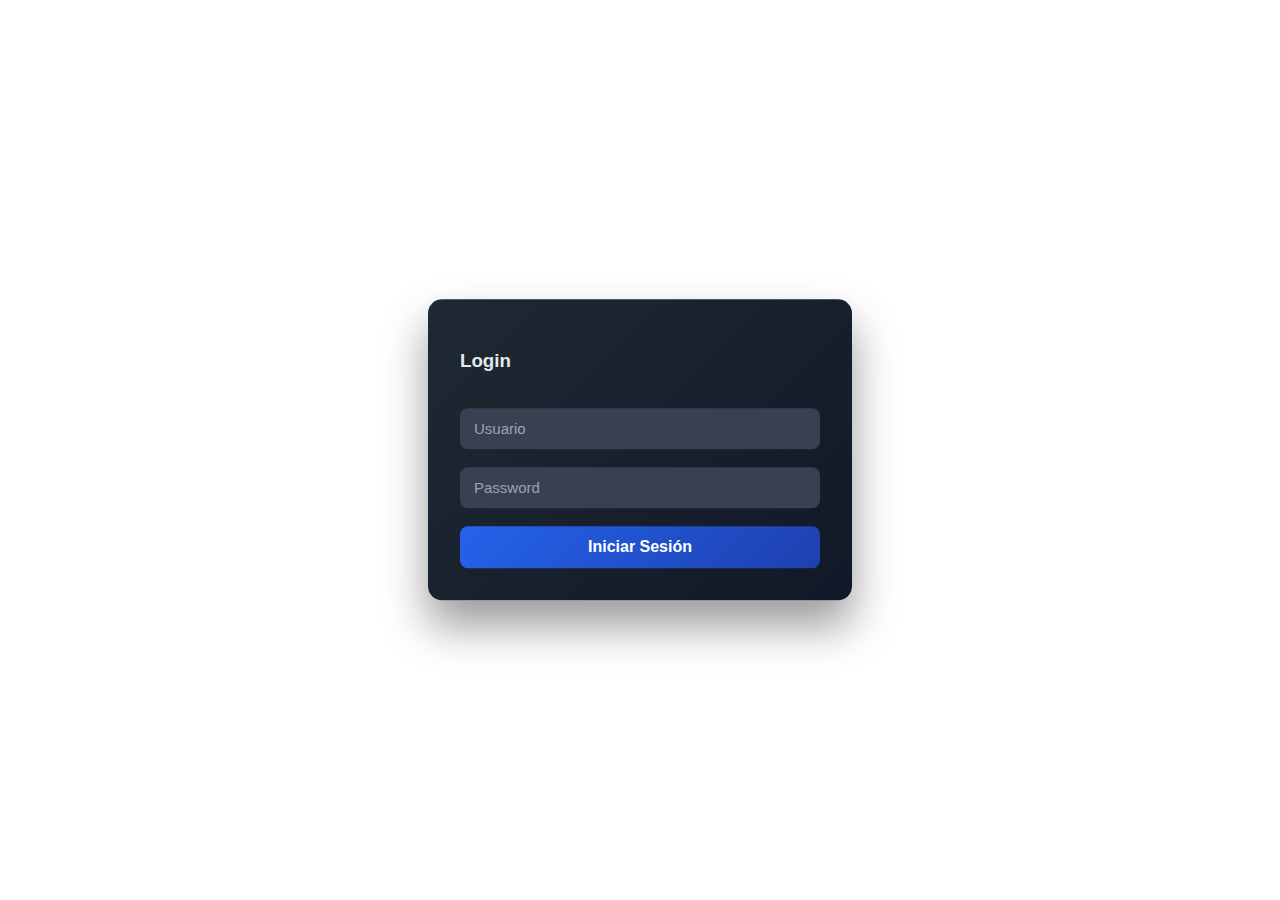
<file: index.html>
<!DOCTYPE html>
<html lang="en">
<head>
    <meta charset="UTF-8">
    <meta name="viewport" content="width=device-width, initial-scale=1.0">
    <title>Document</title>
    <link rel="stylesheet" href="index.css">
    <link rel="stylesheet" href="src/components/sections/login/login.css">
</head>
<body>
    <main id="root"></main>
    <script src="index.js" type="module"></script>
</body>
</html>
</file>
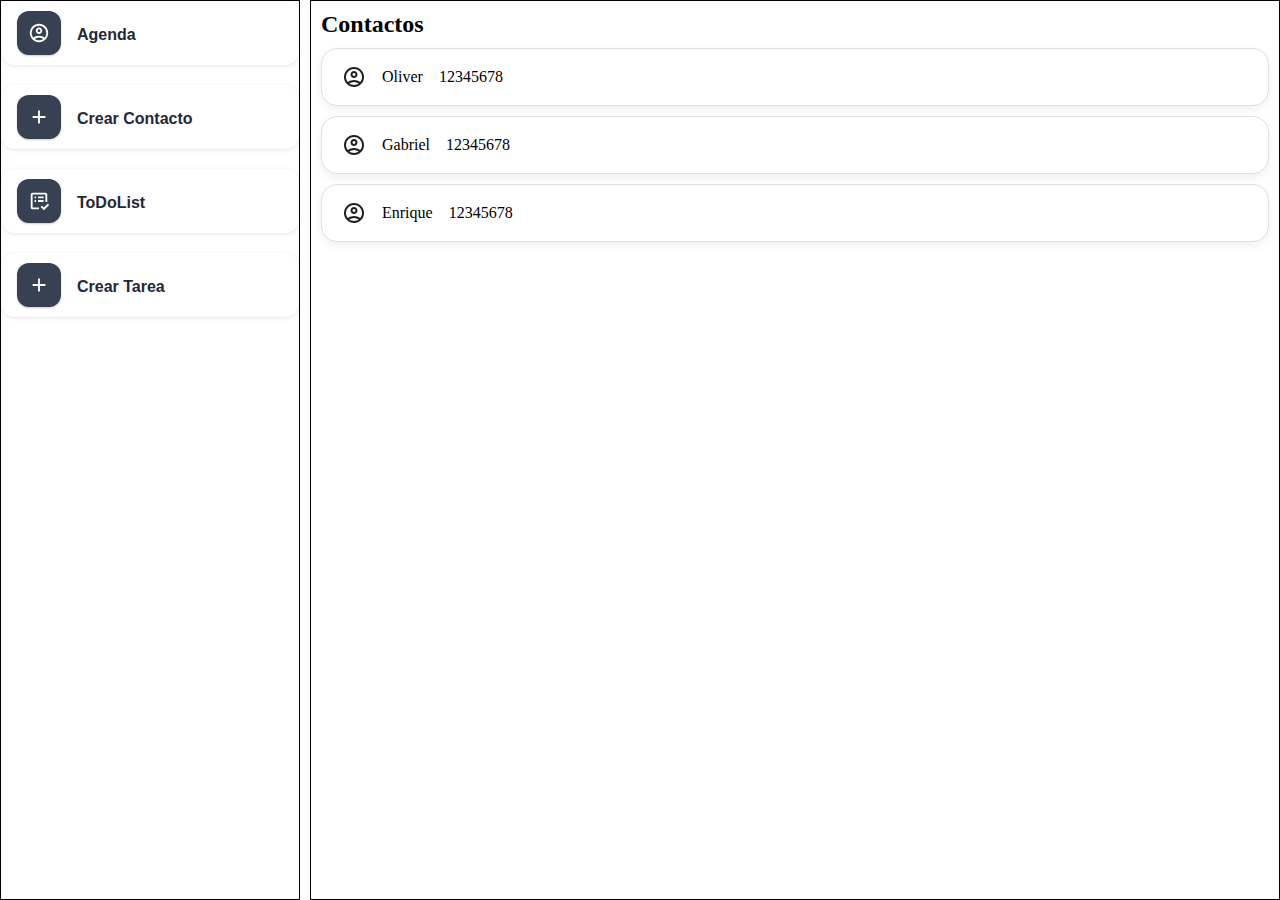
<file: src/app.html>
<!DOCTYPE html>
<html lang="en">
<head>
    <meta charset="UTF-8">
    <meta name="viewport" content="width=device-width, initial-scale=1.0">
    <title>Document</title>
 
    <link rel="stylesheet" href="components/common/itemContacto/itemContacto.css">
    <link rel="stylesheet" href="components/sections/contactos/contactos.css">
    <link rel="stylesheet" href="components/sections/newContactForm/newContactForm.css">
    <link rel="stylesheet" href="app.css">
    <link rel="stylesheet" href="components/common/button/button.css">
</head>
<body>
    <main id="app">
        <nav id="nav"></nav>
        <section id="container"></section>
    </main>
 
    <script src="app.js" type="module"></script>
</body>
</html>
</file>
<file: index.css>
.div-padre{
    display: flex;
    border: 1px solid black;
    gap: 5px;
    padding: 5px;
}

.div-hijo-1,
.div-hijo-2{
    border: 1px solid red;
    height: 50px;
    width: 50px;
}
</file>
<file: src/components/sections/login/login.css>
.login {
    position: absolute;
    top: 50%;
    left: 50%;
    transform: translate(-50%, -50%);

    width: 100%;
    max-width: 360px;
    padding: 32px;

    background: linear-gradient(135deg, #1f2933, #111827);
    border-radius: 14px;

    box-shadow: 0 25px 45px rgba(0, 0, 0, 0.4);

    display: flex;
    flex-direction: column;
    gap: 18px;

    font-family: 'Segoe UI', Arial, sans-serif;
    color: #e5e7eb;
}


.login input {
    padding: 12px 14px;
    border-radius: 8px;
    border: none;
    outline: none;
    background-color: #374151;
    color: #f9fafb;
    font-size: 15px;
}

.login input::placeholder {
    color: #9ca3af;
}


.login button {
    padding: 12px;
    border-radius: 8px;
    border: none;
    background: linear-gradient(135deg, #2563eb, #1e40af);
    color: #ffffff;
    font-size: 16px;
    font-weight: 600;
    cursor: pointer;

    transition: 
        transform 0.2s ease,
        box-shadow 0.2s ease,
        background 0.2s ease;
}


.login button:hover {
    transform: translateY(-2px);
    box-shadow: 0 10px 20px rgba(37, 99, 235, 0.4);
}


.login button:active {
    transform: scale(0.97);
}
</file>
<file: src/components/common/itemContacto/itemContacto.css>
.item-contacto {
    width: 100%;
    box-sizing: border-box;

    display: flex;
    align-items: center;
    gap: 1rem;

    padding: 1rem 1.25rem;
    border-radius: 1rem;

    background: #fff;
    border: 1px solid #e0e0e0;

    box-shadow: 0 4px 10px rgba(0, 0, 0, 0.06);
    transition: 
        transform 0.2s ease,
        box-shadow 0.2s ease,
        border-color 0.2s ease;
}

.item-contacto:hover {
    transform: translateY(-2px);
    box-shadow: 0 8px 18px rgba(0, 0, 0, 0.1);
    border-color: #bdbdbd;
}
</file>
<file: src/components/sections/contactos/contactos.css>
.contactos {
    width: 100%;
    padding: 10px;

    display: flex;
    flex-direction: column;
    gap: 10px;
}
</file>
<file: src/components/sections/newContactForm/newContactForm.css>
.contact-form {
    max-width: 400px;
    margin: 30px auto;
    font-family: "Segoe UI", Arial, sans-serif;
}

.contact-form__fieldset {
    border: 1px solid #ccc;
    padding: 20px 25px;
    border-radius: 6px;
    background-color: #ffffff;
}

.contact-form__legend {
    font-size: 1.2rem;
    font-weight: 600;
    color: #333;
    padding: 0 10px;
}

.contact-form__label {
    display: block;
    margin-top: 15px;
    margin-bottom: 5px;
    font-size: 0.9rem;
    color: #555;
}

.contact-form__input {
    width: 100%;
    padding: 8px 10px;
    font-size: 0.95rem;
    border: 1px solid #bbb;
    border-radius: 4px;
    box-sizing: border-box;
}

.contact-form__input:focus {
    outline: none;
    border-color: #2c7be5;
    box-shadow: 0 0 0 2px rgba(44, 123, 229, 0.15);
}

.contact-form__button {
    margin-top: 20px;
    width: 100%;
    padding: 10px;
    font-size: 1rem;
    font-weight: 600;
    color: #fff;
    background-color: #2c7be5;
    border: none;
    border-radius: 4px;
    cursor: pointer;
}

.contact-form__button:hover {
    background-color: #1a68d1;
}
</file>
<file: src/app.css>
* {
    margin: 0;
    padding: 0;
    box-sizing: border-box;
}
 
#app {
    width: 100vw;
    height: 100vh;
    display: grid;
    grid-template-columns: 300px 1fr;
    gap: 10px;
}
 
#nav {    
    height: 100vh;
    border: 1px solid #000;
}
 
#container {
    height: 100vh;
    border: 1px solid #000;
}
</file>
<file: src/components/common/button/button.css>
.button-container {
    display: flex;
    align-items: center;
    gap: 16px;               
    padding: 10px 16px;
    border-radius: 14px;
    background-color: #ffffff;
    box-shadow: 0 1px 4px rgba(0,0,0,0.1);
    cursor: pointer;
    user-select: none;
    margin-bottom: 20px;
    transition: 
        transform 0.2s ease,
        box-shadow 0.2s ease;
}

.button-container:hover {
    transform: translateY(-3px);
    box-shadow: 0 6px 12px rgba(0,0,0,0.15);
}

.button-container:active {
    transform: scale(0.97);
}

.button-image {
    width: 44px;
    height: 44px;
    background-color: #374151;
    border-radius: 12px;
    display: flex;
    align-items: center;
    justify-content: center;
    box-shadow: 0 1px 2px rgba(0,0,0,0.2);
}

.button-image img {
    width: 22px;
    height: 22px;
    object-fit: contain;
    filter: brightness(0) invert(1);
}

/* Aquí bajamos el texto un poco con margin-top */
.button-text {
    margin: 3px 0 0 0;  /* solo margin-top:3px */
    font-family: 'Segoe UI', Arial, sans-serif;
    font-weight: 600;
    font-size: 16px;
    color: #1f2937;
    user-select: none;
    white-space: nowrap;
}
</file>
